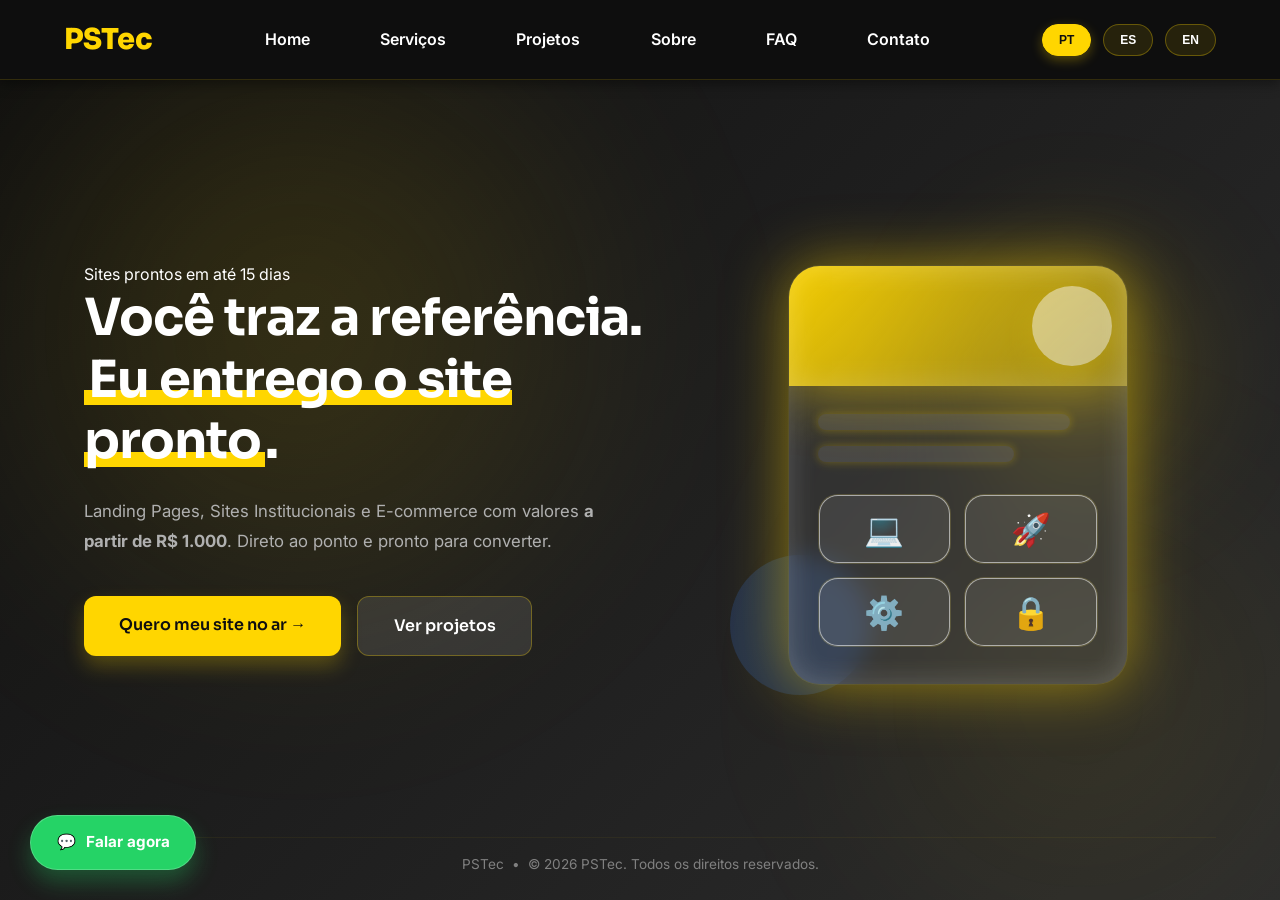
<file: index.html>
<!DOCTYPE html>
<html lang="pt-BR">
<head>
    <meta charset="UTF-8">
    <meta name="viewport" content="width=device-width, initial-scale=1.0">
    
    <!-- Título --> 
    <title>PSTec | Sites Prontos em até 15 Dias</title>

    <!-- Meta básico --> 
    <meta name="description" content="Você traz uma referência. Eu entrego o site pronto em até 15 dias. Criação de sites profissionais com agilidade e qualidade." /> 
    <meta name="keywords" content="criação de sites, site pronto, freelancer web, site institucional, site rápido" /> 
    <meta name="author" content="PSTec" />

    <!-- Open Graph (para compartilhamento no WhatsApp, redes sociais) --> 
    <meta property="og:title" content="PSTec | Sites Prontos em até 15 Dias" /> 
    <meta property="og:description" content="Você traz uma referência. Eu entrego o site pronto em até 15 dias." /> 
    <meta property="og:url" content="https://pstec.pavilasantana.com/" /> 
    <meta property="og:type" content="website" /> 
    <meta property="og:locale" content="pt_BR" />

    <!-- Canonical --> 
    <link rel="canonical" href="https://pstec.pavilasantana.com/" />

    <link rel="stylesheet" href="style.css">
    <link href="https://fonts.googleapis.com/css2?family=Inter:wght@400;500&family=Sora:wght@700;800&family=JetBrains+Mono:wght@500&display=swap" rel="stylesheet">
</head>

<body>
    <header class="navbar">
        <div class="logo">PSTec</div>
        <nav class="nav-links">
            <a href="index.html" data-i18n="navHome">Home</a>
            <a href="servicos.html" data-i18n="navServicos">Serviços</a>
            <a href="projetos.html" data-i18n="navProjetos">Projetos</a>
            <a href="sobre.html" data-i18n="navSobre">Sobre</a>
            <a href="faq.html" data-i18n="navFaq">FAQ</a>
            <a href="contato.html" data-i18n="navContato">Contato</a>
        </nav>
        <div class="lang-switch">
            <button class="lang-btn active" data-lang="pt">PT</button>
            <button class="lang-btn" data-lang="es">ES</button>
            <button class="lang-btn" data-lang="en">EN</button>
        </div>
    </header>

    <main>
        <section class="hero-section">
            <div class="container hero-container">
                <div class="hero-content">
                    <div class="badge-precision">
                        <span data-i18n="badgeText">SITES PRONTOS EM ATÉ 15 DIAS</span>
                    </div>
                    <h1 data-i18n="heroTitle">
                        Você traz a referência.<br>
                        Eu entrego o <span class="highlight-text">site</span><br>
                        <span style="color: var(--yellow-primary); background: none;">pronto.</span>
                    </h1>
                    <p class="hero-subtitle" data-i18n="heroSubtitle"></p>
                    <div class="button-group">
                        <a href="contato.html" class="btn-primary" data-i18n="btnStart">Quero meu site no ar</a>
                        <a href="projetos.html" class="btn-secondary" data-i18n="btnPortfolio">Ver como funciona</a>
                    </div>
                </div>

            <div class="hero-visual">
                    <div class="visual-card">
                        <div class="visual-card__header"></div>
                        <div class="visual-card__body">
                            <div class="visual-bar long"></div>
                            <div class="visual-bar medium"></div>
                            <div class="visual-card__grid">
                                <div class="grid-square">💻</div>
                                <div class="grid-square">🚀</div>
                                <div class="grid-square">⚙️</div>
                                <div class="grid-square">🔒</div>
                            </div>
                        </div>
                    </div>
                </div>
            </div>

            <div class="hero-footer">
                <span>PSTec</span>
                <span class="footer-separator">•</span>
                <span data-i18n="footerCopy">© 2026 PSTec. Todos os direitos reservados.</span>
            </div>
        </section>
    </main>

        <a href="https://wa.me/541176419463"
        class="float-whatsapp"
        target="_blank"
        rel="noopener noreferrer"
        aria-label="Fale conosco no WhatsApp">
            💬 <span data-i18n="btnWhatsapp"></span>
        </a>

<script type="module" src="script.js"></script>
</body>
</html>
</file>
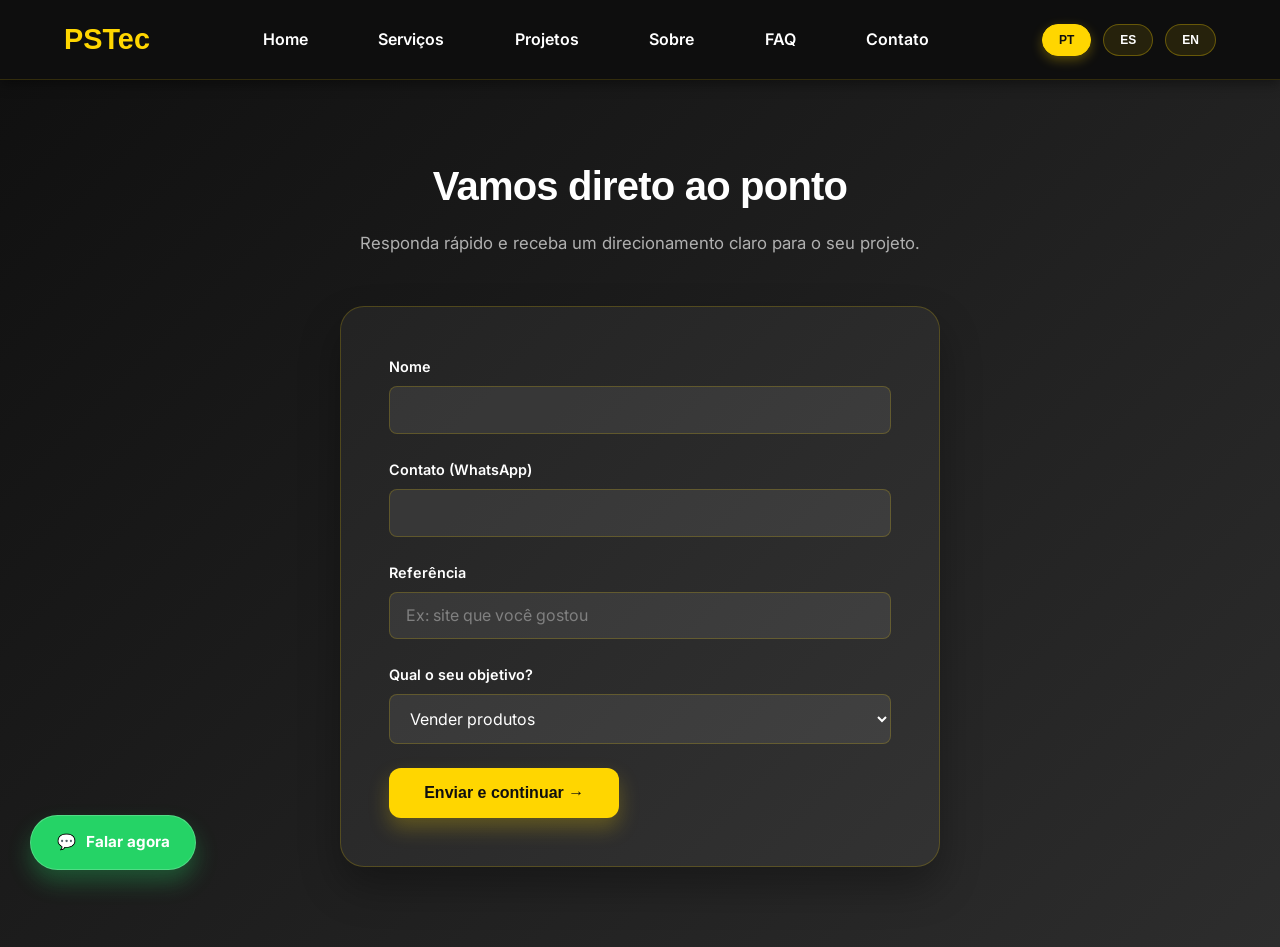
<file: contato.html>
<!DOCTYPE html>
<html lang="pt-BR">
<head>
    <meta charset="UTF-8">
    <meta name="viewport" content="width=device-width, initial-scale=1.0">
    <title>Contato | PSTec</title>
    <link rel="stylesheet" href="style.css">
    <link href="https://fonts.googleapis.com/css2?family=Inter:wght@400;500;600;800&display=swap" rel="stylesheet">
</head>
<body>
    <header class="navbar">
        <div class="logo">PSTec</div>
        <nav class="nav-links">
            <a href="index.html" data-i18n="navHome">Home</a>
            <a href="servicos.html" data-i18n="navServicos">Serviços</a>
            <a href="projetos.html" data-i18n="navProjetos">Projetos</a>
            <a href="sobre.html" data-i18n="navSobre">Sobre</a>
            <a href="faq.html" data-i18n="navFaq">FAQ</a>
            <a href="contato.html" data-i18n="navContato">Contato</a>
        </nav>
        <div class="lang-switch">
            <button class="lang-btn active" data-lang="pt">PT</button>
            <button class="lang-btn" data-lang="es">ES</button>
            <button class="lang-btn" data-lang="en">EN</button>
        </div>
    </header>

    <main>
        <section class="contact-section">
            <div class="contact-container">
                <div class="section-header centered">
                    <h2 data-i18n="contatoTitle">Vamos decolar o seu projeto?</h2>
                    <p data-i18n="contatoDesc" class="subtitle">Selecione o serviço desejado e entraremos em contato rapidamente.</p>
                </div>
                
                <!-- O ID 'my-form' é essencial para o script.js processar o envio via AJAX -->
                <form class="contact-form" id="my-form">

    <div class="input-group">
        <label for="nome" data-i18n="formName"></label>
        <input id="nome" type="text" name="nome" autocomplete="name" required>
    </div>

    <div class="input-group">
        <label for="contato" data-i18n="formEmail"></label>
        <input id="contato" type="email" name="contato" autocomplete="email" required>
    </div>

    <div class="input-group">
        <label for="referencia" data-i18n="formReferencia"></label>
        <input id="referencia" type="text" name="referencia" data-i18n-placeholder="phReferencia" autocomplete="off" required>
    </div>

    <div class="input-group">
        <label for="objetivo" data-i18n="formGoal"></label>
        <select id="objetivo" name="objetivo" required>
            <option data-i18n="opt1"></option>
            <option data-i18n="opt2"></option>
            <option data-i18n="opt3"></option>
        </select>
    </div>

    <button type="submit" class="btn-primary" data-i18n="formSubmit"></button>

</form>
            </div>
        </section>
    </main>

    <a href="https://wa.me/541176419463" id="whatsapp-btn" class="float-whatsapp" target="_blank" rel="noopener noreferrer" aria-label="Fale conosco no WhatsApp">
        <span class="wa-icon">💬</span> <span data-i18n="btnWhatsapp">Fale conosco</span>
    </a>

    <script type="module" src="script.js"></script>


    <div id="success-modal" class="modal-overlay" style="display: none;">
    <div class="modal-content">
        <div class="modal-icon">✅</div>
        <h3 data-i18n="modalTitle">Enviado com Sucesso!</h3>
        <p data-i18n="modalDesc">Recebemos sua mensagem. Em breve entraremos em contato para decolar seu projeto.</p>
        <button onclick="closeModal()" class="btn-primary">OK</button>
    </div>
</div>
</body>




</html>
</file>
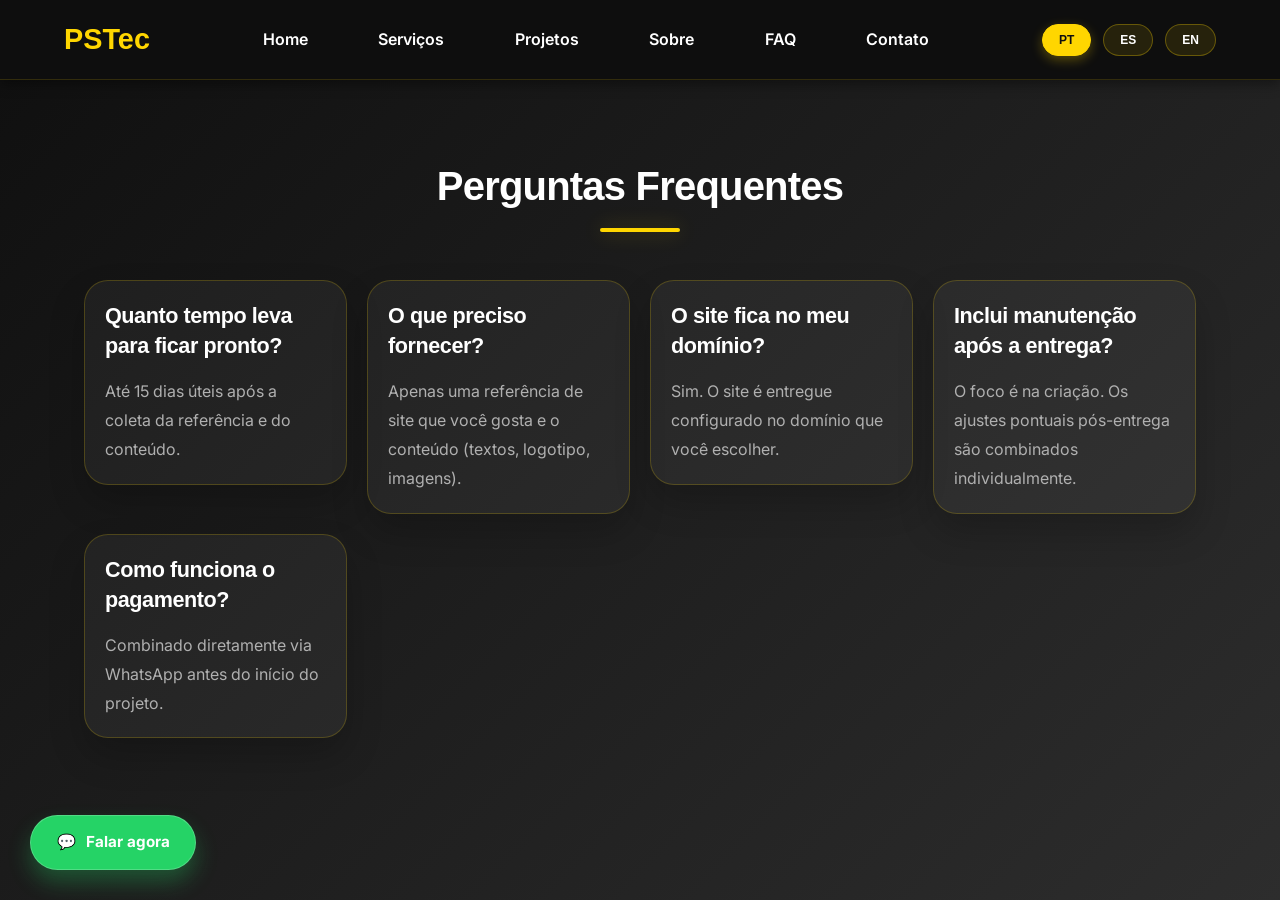
<file: faq.html>
<!DOCTYPE html>
<html lang="pt-BR">

<head>
    <meta charset="UTF-8">
    <meta name="viewport" content="width=device-width, initial-scale=1.0">
    <meta name="robots" content="index, follow">
    <meta name="author" content="PSTec">

    <title>FAQ | PSTec</title>
    <meta name="description" content="Perguntas Frequentes sobre a criação de sites rápidos na PSTec.">

    <link rel="stylesheet" href="style.css">
    <link href="https://fonts.googleapis.com/css2?family=Inter:wght@400;500;600;800&display=swap" rel="stylesheet">
</head>

<body>

<header class="navbar">
    <div class="logo">PSTec</div>

    <nav class="nav-links">
        <a href="index.html" data-i18n="navHome"></a>
        <a href="servicos.html" data-i18n="navServicos"></a>
        <a href="projetos.html" data-i18n="navProjetos"></a>
        <a href="sobre.html" data-i18n="navSobre"></a>
        <a href="faq.html" data-i18n="navFaq">FAQ</a>
        <a href="contato.html" data-i18n="navContato"></a>
    </nav>

    <div class="lang-switch">
        <button class="lang-btn active" data-lang="pt">PT</button>
        <button class="lang-btn" data-lang="es">ES</button>
        <button class="lang-btn" data-lang="en">EN</button>
    </div>
</header>

<main>
    <section class="projects-section">
        <div class="container">

            <div class="section-header">
                <h2 data-i18n="faqTitle">Perguntas Frequentes</h2>
                <div class="header-line"></div>
            </div>

            <div class="services-grid">

                <div class="service-card">
                    <h3 data-i18n="faqQ1">Quanto tempo leva para ficar pronto?</h3>
                    <p data-i18n="faqA1">Até 15 dias úteis após a coleta da referência e do conteúdo.</p>
                </div>

                <div class="service-card">
                    <h3 data-i18n="faqQ2">O que preciso fornecer?</h3>
                    <p data-i18n="faqA2">Apenas uma referência de site que você gosta e o conteúdo (textos, logotipo, imagens).</p>
                </div>

                <div class="service-card">
                    <h3 data-i18n="faqQ3">O site fica no meu domínio?</h3>
                    <p data-i18n="faqA3">Sim. O site é entregue configurado no domínio que você escolher.</p>
                </div>

                <div class="service-card">
                    <h3 data-i18n="faqQ4">Inclui manutenção após a entrega?</h3>
                    <p data-i18n="faqA4">O foco é na criação. Os ajustes pontuais pós-entrega são combinados individualmente.</p>
                </div>

                <div class="service-card">
                    <h3 data-i18n="faqQ5">Como funciona o pagamento?</h3>
                    <p data-i18n="faqA5">Combinado diretamente via WhatsApp antes do início do projeto.</p>
                </div>

            </div>
        </div>
    </section>
</main>

<!-- WHATSAPP -->
<a href="https://wa.me/541176419463"
   class="float-whatsapp"
   target="_blank"
   rel="noopener noreferrer"
   aria-label="Fale conosco no WhatsApp">
    💬 <span data-i18n="btnWhatsapp"></span>
</a>

<script type="module" src="script.js"></script>

</body>
</html>
</file>
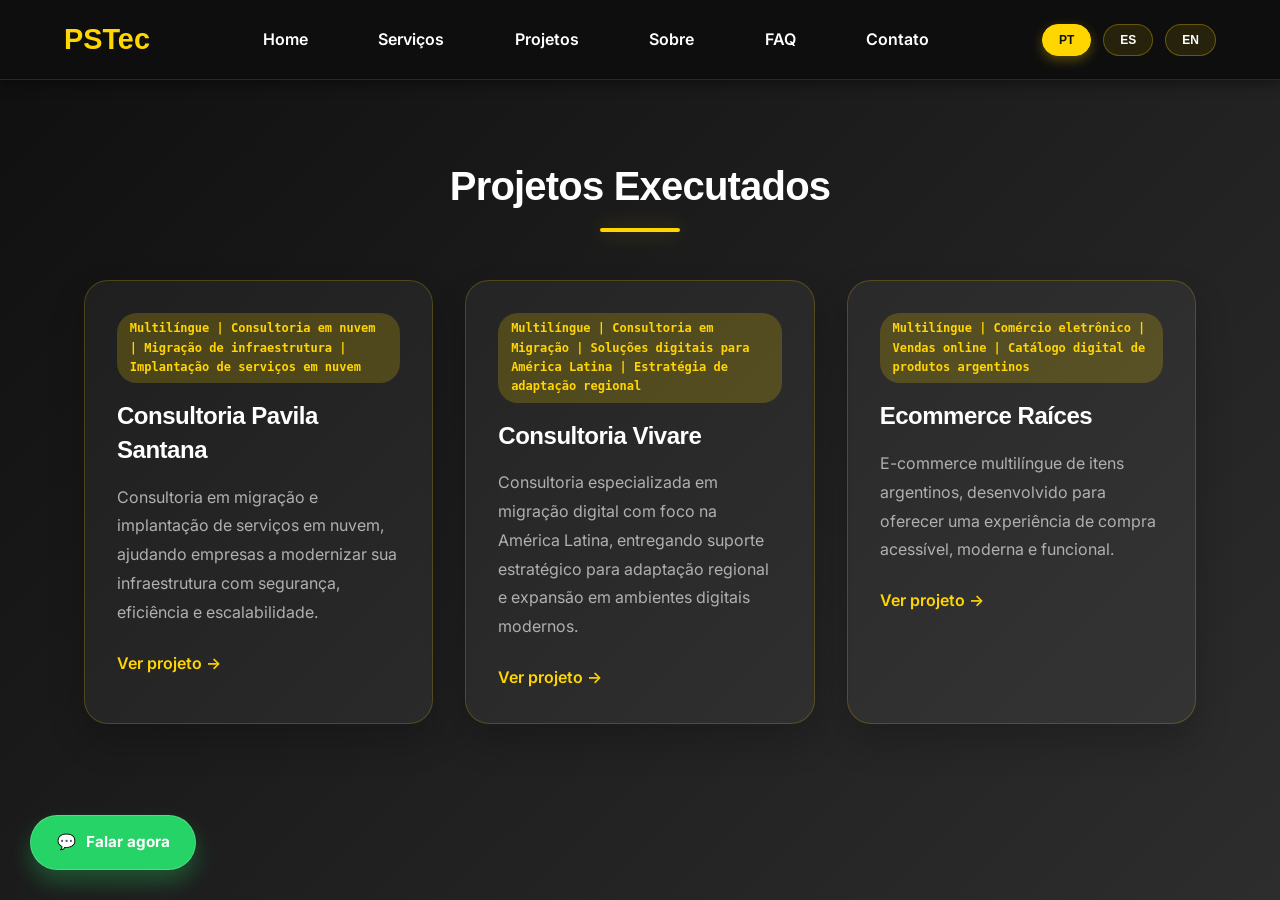
<file: projetos.html>
<!DOCTYPE html>
<html lang="pt-BR">

<head>
    <meta charset="UTF-8">
    <meta name="viewport" content="width=device-width, initial-scale=1.0">
    <meta name="robots" content="index, follow">
    <meta name="author" content="PSTec">

    <title>Projetos | PSTec</title>
    <meta name="description" content="Veja exemplos de projetos desenvolvidos: landing pages, e-commerces e sites institucionais rápidos e eficientes.">

    <link rel="stylesheet" href="style.css">
    <link href="https://fonts.googleapis.com/css2?family=Inter:wght@400;500;600;800&display=swap" rel="stylesheet">
</head>

<body>

<header class="navbar">
    <div class="logo">PSTec</div>

    <nav class="nav-links">
        <a href="index.html" data-i18n="navHome"></a>
        <a href="servicos.html" data-i18n="navServicos"></a>
        <a href="projetos.html" data-i18n="navProjetos"></a>
        <a href="sobre.html" data-i18n="navSobre"></a>
        <a href="faq.html" data-i18n="navFaq"></a>
        <a href="contato.html" data-i18n="navContato"></a>
    </nav>

    <div class="lang-switch">
        <button class="lang-btn active" data-lang="pt">PT</button>
        <button class="lang-btn" data-lang="es">ES</button>
        <button class="lang-btn" data-lang="en">EN</button>
    </div>
</header>

<main>
    <section class="projects-section">
        <div class="container">

            <div class="section-header">
                <h2 data-i18n="projectsTitle"></h2>
                <div class="header-line"></div>
            </div>

            <div class="projects-grid">

                <!-- PROJETO 1 -->
                <div class="project-card">
                    <div class="card-content">
                        <span class="tech-stack" data-i18n="proj1Tech"></span>

                        <h3 data-i18n="proj1Title"></h3>

                        <p data-i18n="proj1Desc"></p>

                        <a href="https://pavilasantana.com" class="card-link" target="_blank" rel="noopener noreferrer" data-i18n="btnViewProject"></a>
                    </div>
                </div>

                <!-- PROJETO 2 -->
                <div class="project-card">
                    <div class="card-content">
                        <span class="tech-stack" data-i18n="proj2Tech"></span>

                        <h3 data-i18n="proj2Title"></h3>

                        <p data-i18n="proj2Desc"></p>

                        <a href="https://consultoriavivare.netlify.app/" class="card-link" target="_blank" rel="noopener noreferrer" data-i18n="btnViewProject"></a>
                    </div>
                </div>

                <!-- PROJETO 3 -->
                <div class="project-card">
                    <div class="card-content">
                        <span class="tech-stack" data-i18n="proj3Tech"></span>

                        <h3 data-i18n="proj3Title"></h3>

                        <p data-i18n="proj3Desc"></p>

                        <a href="https://raicesoficial.online/" class="card-link" target="_blank" rel="noopener noreferrer" data-i18n="btnViewProject"></a>
                    </div>
                </div>

            </div>
        </div>
    </section>
</main>

<!-- WHATSAPP -->
<a href="https://wa.me/541176419463"
   class="float-whatsapp"
   target="_blank"
   rel="noopener noreferrer"
   aria-label="Fale conosco no WhatsApp">
    💬 <span data-i18n="btnWhatsapp"></span>
</a>

<script type="module" src="script.js"></script>

</body>
</html>
</file>
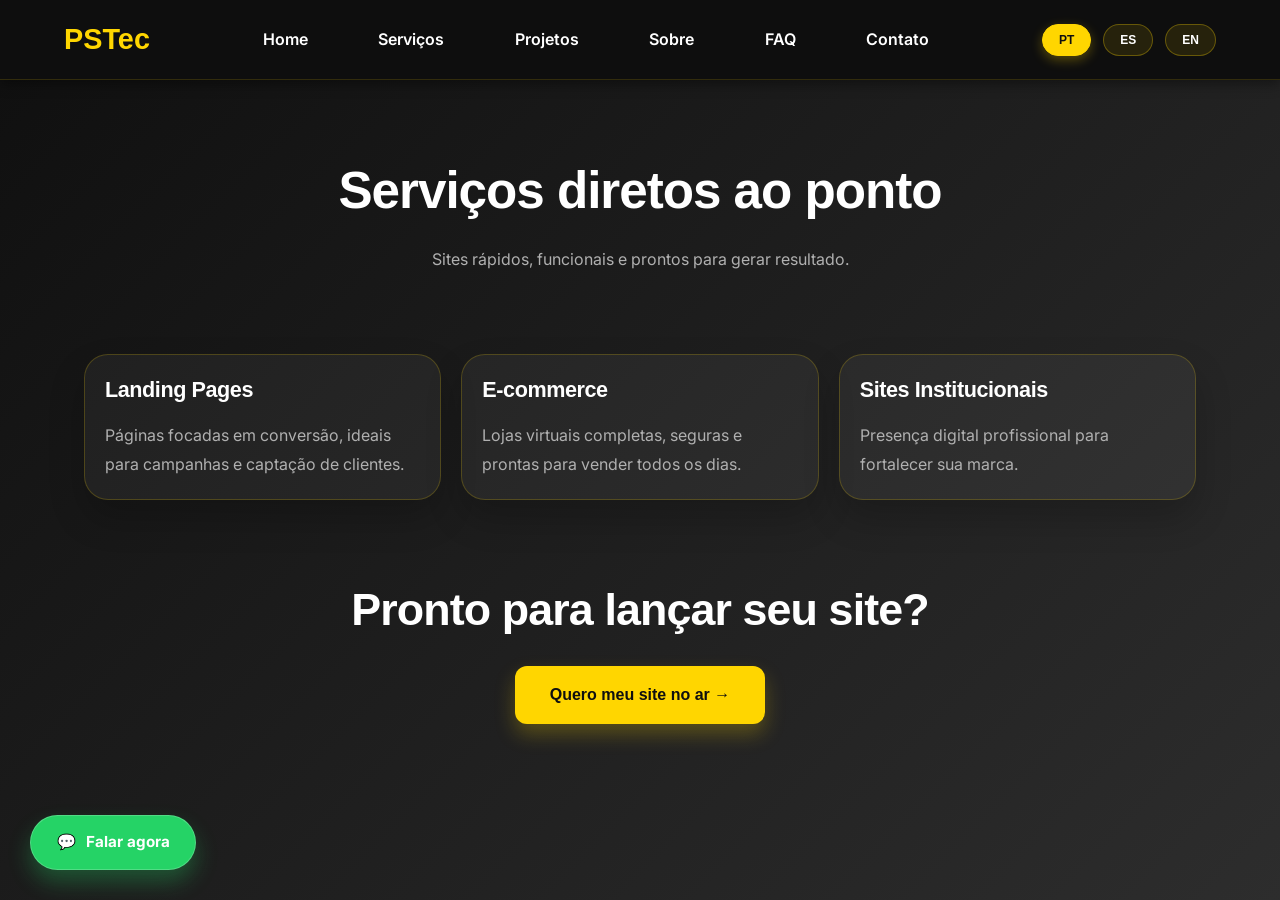
<file: servicos.html>
<!DOCTYPE html>
<html lang="pt-BR">

<head>
    <meta charset="UTF-8">
    <meta name="viewport" content="width=device-width, initial-scale=1.0">
    <meta name="robots" content="index, follow">
    <meta name="author" content="PSTec">

    <title>Serviços | PSTec</title>
    <meta name="description" content="Criação de sites rápidos: landing pages, e-commerce e sites institucionais. Direto ao ponto e prontos para converter.">

    <link rel="stylesheet" href="style.css">
    <link href="https://fonts.googleapis.com/css2?family=Inter:wght@400;500;600;800&display=swap" rel="stylesheet">
</head>

<body>

<header class="navbar">
    <div class="logo">PSTec</div>

    <nav class="nav-links">
        <a href="index.html" data-i18n="navHome"></a>
        <a href="servicos.html" data-i18n="navServicos"></a>
        <a href="projetos.html" data-i18n="navProjetos"></a>
        <a href="sobre.html" data-i18n="navSobre"></a>
        <a href="faq.html" data-i18n="navFaq"></a>
        <a href="contato.html" data-i18n="navContato"></a>
    </nav>

    <div class="lang-switch">
        <button class="lang-btn active" data-lang="pt">PT</button>
        <button class="lang-btn" data-lang="es">ES</button>
        <button class="lang-btn" data-lang="en">EN</button>
    </div>
</header>

<main>

    <!-- HERO -->
    <section class="services-hero">
        <div class="container services-hero-body">
            <div class="services-hero-text">
                <h1 data-i18n="servicesTitle"></h1>
                <p class="subtitle" data-i18n="servicesDesc"></p>
            </div>
        </div>
    </section>

    <!-- SERVIÇOS -->
    <section class="services-list">
        <div class="container services-grid">

            <div class="service-card">
                <div class="service-card-visual">
                    <div class="service-card-shape"></div>
                </div>
                <h3 data-i18n="service1Title"></h3>
                <p data-i18n="service1Desc"></p>
            </div>

            <div class="service-card">
                <div class="service-card-visual">
                    <div class="service-card-shape"></div>
                </div>
                <h3 data-i18n="service2Title"></h3>
                <p data-i18n="service2Desc"></p>
            </div>

            <div class="service-card">
                <div class="service-card-visual">
                    <div class="service-card-shape"></div>
                </div>
                <h3 data-i18n="service3Title"></h3>
                <p data-i18n="service3Desc"></p>
            </div>

        </div>
    </section>

    <!-- CTA -->
    <section class="services-cta">
        <div class="container">
            <h2 data-i18n="ctaTitle"></h2>
            <a href="contato.html" class="btn-primary" data-i18n="btnStart"></a>
        </div>
    </section>

</main>

<!-- WHATSAPP -->
<a href="https://wa.me/541176419463"
   class="float-whatsapp"
   target="_blank"
   rel="noopener noreferrer"
   aria-label="Fale conosco no WhatsApp">
    💬 <span data-i18n="btnWhatsapp"></span>
</a>

<script type="module" src="script.js"></script>

</body>
</html>
</file>
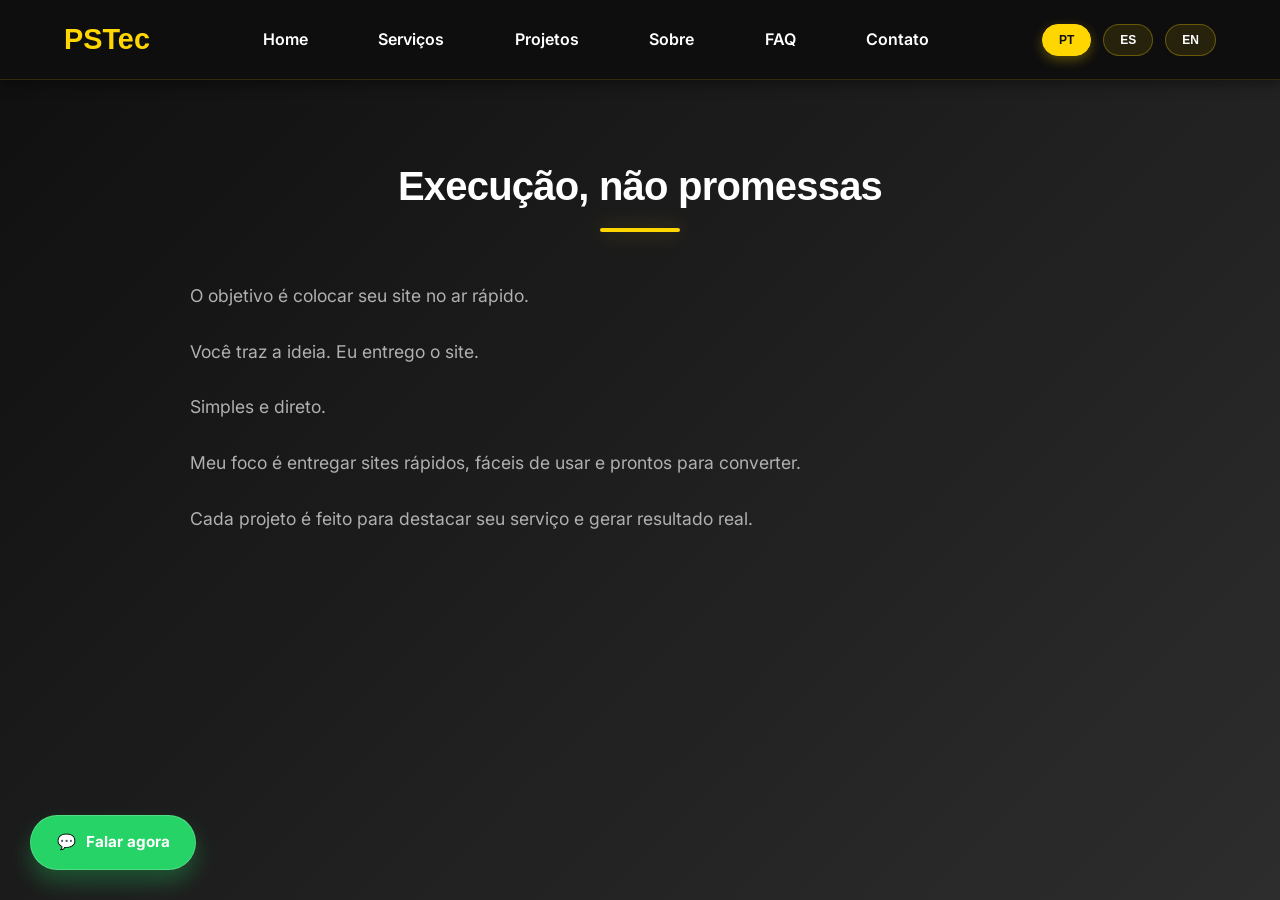
<file: sobre.html>
<!DOCTYPE html>
<html lang="pt-BR">

<head>
    <meta charset="UTF-8">
    <meta name="viewport" content="width=device-width, initial-scale=1.0">
    <meta name="robots" content="index, follow">
    <meta name="author" content="PSTec">

    <title>Sobre | PSTec</title>
    <meta name="description" content="Execução direta e sem complicação. Desenvolvimento de sites rápidos, funcionais e prontos para gerar resultado.">

    <link rel="stylesheet" href="style.css">
    <link href="https://fonts.googleapis.com/css2?family=Inter:wght@400;500;600;800&display=swap" rel="stylesheet">
</head>

<body>

<header class="navbar">
    <div class="logo">PSTec</div>

    <nav class="nav-links">
        <a href="index.html" data-i18n="navHome"></a>
        <a href="servicos.html" data-i18n="navServicos"></a>
        <a href="projetos.html" data-i18n="navProjetos"></a>
        <a href="sobre.html" data-i18n="navSobre"></a>
        <a href="faq.html" data-i18n="navFaq"></a>
        <a href="contato.html" data-i18n="navContato"></a>
    </nav>

    <div class="lang-switch">
        <button class="lang-btn active" data-lang="pt">PT</button>
        <button class="lang-btn" data-lang="es">ES</button>
        <button class="lang-btn" data-lang="en">EN</button>
    </div>
</header>

<main>
    <section class="about-section">
        <div class="container">

            <div class="section-header">
                <h2 data-i18n="sobreTitle"></h2>
                <div class="header-line"></div>
            </div>

            <div class="about-content">
                <p data-i18n="sobreP1"></p>
                <p data-i18n="sobreP2"></p>
                <p data-i18n="sobreP3"></p>
                <p data-i18n="sobreP4"></p>
                <p data-i18n="sobreP5"></p>
            </div>

        </div>
    </section>
</main>

<!-- WHATSAPP -->
<a href="https://wa.me/541176419463"
   class="float-whatsapp"
   target="_blank"
   rel="noopener noreferrer"
   aria-label="Fale conosco no WhatsApp">
    💬 <span data-i18n="btnWhatsapp"></span>
</a>

<script type="module" src="script.js"></script>

</body>
</html>
</file>
<file: style.css>
/* ==== RESET E VARIÁVEIS ==== */
* {
  margin: 0;
  padding: 0;
  box-sizing: border-box;
}

:root {
  --bg-dark: #0f0f0f;
  --bg-dark-secondary: #1a1a1a;
  --bg-gradient: linear-gradient(135deg, #0f0f0f 0%, #2d2d2d 100%);
  --yellow-primary: #FFD600;
  --yellow-hover: #E9C400;
  --yellow-light: #FFE170;
  --text-light: #ffff;
  --text-muted: #b0b0b0;
  --text-secondary: #808080;
  --border-color: rgba(255, 214, 0, 0.2);
  --transition: all 0.3s cubic-bezier(0.25, 0.46, 0.45, 0.94);
}

html {
  scroll-behavior: smooth;
}

body {
  background: var(--bg-gradient);
  color: var(--text-light);
  font-family: "Inter", -apple-system, BlinkMacSystemFont, "Segoe UI", sans-serif;
  line-height: 1.6;
  overflow-x: hidden;
  min-height: 100vh;
  display: flex;
  flex-direction: column;
}

/* ==== TIPOGRAFIA ==== */
h1, h2, h3, h4, h5, h6 {
  font-family: "Sora", -apple-system, BlinkMacSystemFont, "Segoe UI", sans-serif;
  font-weight: 700;
  letter-spacing: -0.02em;
}

h1 {
  font-size: clamp(2.5rem, 4vw, 3.5rem);
  line-height: 1.2;
}

h2 {
  font-size: clamp(2rem, 3.5vw, 2.8rem);
  line-height: 1.3;
}

h3 {
  font-size: 1.5rem;
  line-height: 1.4;
}

p {
  font-size: 1rem;
  line-height: 1.8;
}

/* ==== NAVBAR ==== */
.navbar {
  display: flex;
  justify-content: space-between;
  align-items: center;
  padding: 1.5rem 5%;
  position: sticky;
  top: 0;
  background: rgba(15, 15, 15, 0.98);
  backdrop-filter: blur(10px);
  border-bottom: 1px solid rgba(255, 214, 0, 0.15);
  z-index: 100;
  box-shadow: 0 4px 12px rgba(0, 0, 0, 0.4);
  height: 80px;
}

.logo {
  font-size: 1.8rem;
  font-weight: 800;
  color: var(--yellow-primary);
  text-decoration: none;
  font-family: "Sora", sans-serif;
  transition: var(--transition);
}

.logo:hover {
  transform: scale(1.05);
  text-shadow: 0 0 20px rgba(255, 214, 0, 0.3);
}

.nav-links {
  display: flex;
  gap: 2rem;
  list-style: none;
}

.nav-links a {
  text-decoration: none;
  color: var(--text-light);
  font-weight: 600;
  padding: 0.5rem 1.2rem;
  border-radius: 8px;
  transition: var(--transition);
  position: relative;
}

.nav-links a::after {
  content: "";
  position: absolute;
  bottom: 0;
  left: 0;
  width: 0;
  height: 2px;
  background: var(--yellow-primary);
  transition: width 0.3s ease;
}

.nav-links a:hover {
  background-color: rgba(255, 214, 0, 0.1);
  color: var(--yellow-primary);
}

.nav-links a:hover::after {
  width: 100%;
}

.lang-switch {
  display: flex;
  gap: 0.75rem;
  align-items: center;
}

.lang-btn {
  background: rgba(255, 214, 0, 0.1);
  border: 1px solid rgba(255, 214, 0, 0.3);
  color: var(--text-light);
  padding: 0.5rem 1rem;
  border-radius: 20px;
  cursor: pointer;
  font-weight: 600;
  text-transform: uppercase;
  font-size: 0.75rem;
  transition: var(--transition);
}

.lang-btn:hover {
  background: rgba(255, 214, 0, 0.2);
  border-color: var(--yellow-primary);
  transform: translateY(-2px);
}

.lang-btn.active {
  background: var(--yellow-primary);
  color: #0f0f0f;
  border-color: var(--yellow-primary);
  box-shadow: 0 4px 12px rgba(255, 214, 0, 0.3);
}

/* ==== MAIN CONTENT ==== */
main {
  flex: 1;
  display: flex;
  flex-direction: column;
}

/* ==== HERO SECTION - SINGLE PAGE APP LAYOUT ==== */
.hero-section {
  min-height: calc(100vh - 80px);
  display: flex;
  flex-direction: column;
  justify-content: space-between;
  padding: 2rem 5% 1.5rem 5%;
  position: relative;
  overflow: hidden;
  width: 100%;
}

.hero-section::before {
  content: "";
  position: absolute;
  top: -150px;
  left: -100px;
  width: 800px;
  height: 800px;
  background: radial-gradient(circle, rgba(255, 214, 0, 0.15) 0%, transparent 70%);
  filter: blur(80px);
  z-index: 0;
  pointer-events: none;
}

.hero-section::after {
  content: "";
  position: absolute;
  bottom: -100px;
  right: -100px;
  width: 600px;
  height: 600px;
  background: radial-gradient(circle, rgba(255, 214, 0, 0.08) 0%, transparent 70%);
  filter: blur(80px);
  z-index: 0;
  pointer-events: none;
}

.hero-container {
  display: grid;
  grid-template-columns: 1.2fr 1fr;
  gap: 4rem;
  align-items: center;
  flex-grow: 1;
  position: relative;
  z-index: 1;
  width: 100%;
  max-width: 1400px;
  margin: 0 auto;
}

.hero-content {
  flex: 1;
  min-width: 0;
  animation: slideInLeft 0.8s ease-out;
}

.badge {
  display: inline-block;
  background: rgba(255, 214, 0, 0.15);
  color: var(--yellow-primary);
  padding: 0.5rem 1rem;
  border-radius: 4px;
  font-size: 0.75rem;
  font-weight: 700;
  text-transform: uppercase;
  margin-bottom: 1.5rem;
  font-family: "JetBrains Mono", monospace;
  letter-spacing: 0.05em;
  border: 1px solid rgba(255, 214, 0, 0.3);
}

.hero-content h1 {
  margin-bottom: 1.5rem;
  color: var(--text-light);
}

.highlight-text {
  background: linear-gradient(120deg, var(--yellow-primary) 0%, var(--yellow-primary) 100%);
  background-repeat: no-repeat;
  background-size: 100% 0.3em;
  background-position: 0 88%;
  padding: 0 4px;
}

.hero-subtitle {
  font-size: 1.05rem;
  color: var(--text-muted);
  margin-bottom: 2.5rem;
  line-height: 1.8;
  max-width: 540px;
}

.button-group {
  display: flex;
  gap: 1rem;
  margin-bottom: 2rem;
  flex-wrap: wrap;
}

.btn-primary,
.btn-secondary {
  padding: 1rem 2.2rem;
  border-radius: 12px;
  font-weight: 600;
  text-decoration: none;
  transition: var(--transition);
  border: none;
  cursor: pointer;
  font-family: "Sora", sans-serif;
  font-size: 1rem;
  display: inline-block;
  white-space: nowrap;
}

.btn-primary {
  background: var(--yellow-primary);
  color: #0f0f0f;
  box-shadow: 0 10px 20px rgba(255, 214, 0, 0.25);
}

.btn-primary:hover {
  background: var(--yellow-hover);
  transform: translateY(-3px);
  box-shadow: 0 14px 24px rgba(255, 214, 0, 0.35);
}

.btn-secondary {
  background: rgba(255, 255, 255, 0.1);
  color: var(--text-light);
  border: 1px solid rgba(255, 214, 0, 0.3);
}

.btn-secondary:hover {
  background: rgba(255, 214, 0, 0.15);
  border-color: var(--yellow-primary);
  transform: translateY(-3px);
}

/* ==== HERO VISUAL ==== */
.hero-visual {
  position: relative;
  display: flex;
  align-items: center;
  justify-content: center;
  flex: 1;
  min-width: 300px;
  animation: slideInRight 0.8s ease-out;
}

.hero-visual::before {
  content: "";
  position: absolute;
  width: 300px;
  height: 300px;
  background: radial-gradient(circle, rgba(255, 214, 0, 0.3) 0%, transparent 70%);
  filter: blur(60px);
  top: -50px;
  right: -30px;
  z-index: 0;
}

.hero-visual::after {
  content: "";
  position: absolute;
  width: 140px;
  height: 140px;
  background: rgba(59, 130, 246, 0.18);
  bottom: -10px;
  left: 10px;
  border-radius: 50%;
  z-index: 0;
}

.visual-card {
  width: 340px;
  max-width: 100%;
  min-height: 420px;
  border-radius: 32px;
  background: rgba(255, 255, 255, 0.08);
  backdrop-filter: blur(12px);
  border: 1px solid rgba(255, 214, 0, 0.2);
  box-shadow: 0 35px 80px rgba(0, 0, 0, 0.3);
  overflow: hidden;
  position: relative;
  animation: floatCard 6.5s ease-in-out infinite;
  z-index: 2;

box-shadow: 0 0 60px rgba(255, 214, 0, 0.5), 
              inset 0 0 30px rgba(255, 255, 255, 0.2);
}

.visual-card__header {
  box-shadow: 0 0 60px rgba(255, 214, 0, 0.5), 
              inset 0 0 30px rgba(255, 255, 255, 0.2);
}

.visual-card__header::before {
  box-shadow: 0 10px 40px rgba(255, 214, 0, 0.4), 
              0 0 20px rgba(255, 255, 255, 0.3);
}

.visual-bar {
  box-shadow: 0 0 10px rgba(255, 214, 0, 0.3);
}

.grid-square {
  box-shadow: 0 0 15px rgba(255, 214, 0, 0.15);
  height: 70px;
  border-radius: 20px;
  background: rgba(15, 23, 42, 0.08);
  box-shadow: inset 0 0 0 1px rgba(255, 255, 255, 0.55);

  /* NOVO: Mostrar os ícones */
  display: flex;
  align-items: center;
  justify-content: center;
  font-size: 2rem;
  font-weight: 600;
}

/* Versão Premium com Glow */
.visual-card-premium .grid-square {
  background: rgba(15, 23, 42, 0.08);
  border-radius: 20px;
  display: flex;
  align-items: center;
  justify-content: center;
  font-size: 2rem;
  box-shadow: 0 0 15px rgba(255, 214, 0, 0.15);

}

.visual-card::before {
  content: "";
  position: absolute;
  inset: 0;
  border-radius: 32px;
  background: radial-gradient(circle at 20% 20%, rgba(255, 214, 0, 0.1), transparent 30%);
  pointer-events: none;
}

.visual-card__header {
  height: 120px;
  background: linear-gradient(135deg, rgba(255, 214, 0, 0.95), rgba(255, 214, 0, 0.4));
  position: relative;
  overflow: hidden;
}

.visual-card__header::before {
  content: "";
  position: absolute;
  width: 80px;
  height: 80px;
  border-radius: 50%;
  top: 20px;
  right: 15px;
  background: rgba(255, 255, 255, 0.45);
  box-shadow: 0 10px 30px rgba(255, 214, 0, 0.2);
}

.visual-card__body {
  padding: 1.8rem;
  display: grid;
  gap: 1rem;
}

.visual-bar {
  height: 16px;
  border-radius: 999px;
  background: rgba(255, 255, 255, 0.1);
}

.visual-bar.long {
  width: 90%;
}

.visual-bar.medium {
  width: 70%;
}

.visual-bar.short {
  width: 50%;
}

.visual-card__grid {
  display: grid;
  grid-template-columns: repeat(2, 1fr);
  gap: 0.8rem;
  margin-top: 1rem;
}

.grid-square {
  height: 70px;
  border-radius: 20px;
  background: rgba(255, 255, 255, 0.08);
  border: 1px solid rgba(255, 214, 0, 0.1);
}

.visual-chip {
  position: absolute;
  right: -20px;
  bottom: -20px;
  width: 120px;
  height: 120px;
  border-radius: 50%;
  background: rgba(255, 214, 0, 0.16);
  box-shadow: 0 0 0 22px rgba(255, 214, 0, 0.05);
  animation: pulseChip 3.5s ease-in-out infinite;
}

/* ==== HERO FOOTER ==== */
.hero-footer {
  display: flex;
  align-items: center;
  justify-content: center;
  gap: 0.5rem;
  font-size: 0.85rem;
  color: var(--text-secondary);
  width: 100%;
  padding-top: 1rem;
  border-top: 1px solid rgba(255, 214, 0, 0.05);
  margin-top: auto;
  position: relative;
  z-index: 1;
}

/* ==== ANIMAÇÕES ==== */
@keyframes floatCard {
  0%, 100% {
    transform: translateY(0px) rotate(0deg);
  }
  25% {
    transform: translateY(-10px) rotate(-0.25deg);
  }
  50% {
    transform: translateY(-18px) rotate(-0.35deg);
  }
  75% {
    transform: translateY(-10px) rotate(-0.2deg);
  }
}

@keyframes pulseChip {
  0%, 100% {
    transform: scale(1);
    opacity: 0.9;
  }
  50% {
    transform: scale(1.08);
    opacity: 0.72;
  }
}

@keyframes slideInLeft {
  from {
    opacity: 0;
    transform: translateX(-30px);
  }
  to {
    opacity: 1;
    transform: translateX(0);
  }
}

@keyframes slideInRight {
  from {
    opacity: 0;
    transform: translateX(30px);
  }
  to {
    opacity: 1;
    transform: translateX(0);
  }
}

@keyframes fadeIn {
  from {
    opacity: 0;
  }
  to {
    opacity: 1;
  }
}

/* ==== SEÇÕES GERAIS ==== */
.section-header {
  display: flex;
  flex-direction: column;
  align-items: center;
  gap: 1rem;
  margin-bottom: 3rem;
  text-align: center;
}

.section-header h2 {
  font-family: "Sora", sans-serif;
  font-size: 2.5rem;
  font-weight: 700;
  color: var(--text-light);
}

.header-line {
  width: 80px;
  height: 4px;
  border-radius: 999px;
  background: var(--yellow-primary);
  box-shadow: 0 0 20px rgba(255, 214, 0, 0.3);
}

.subtitle {
  color: var(--text-muted);
  font-size: 1.05rem;
  max-width: 760px;
  line-height: 1.8;
}

.services-hero,
.projects-section,
.about-section,
.contact-section {
  padding: 5rem 5%;
  position: relative;
  z-index: 1;
}

/* ==== SERVICES ==== */
.services-hero-body {
  display: flex;
  flex-direction: column;
  align-items: center;
  justify-content: center;
  text-align: center;
  gap: 1.5rem;
  padding-top: 2.5rem;
}

.services-hero-text {
  max-width: 720px;
  margin: 0 auto;
}

.services-hero-text h1 {
  margin-bottom: 1.5rem;
}

.services-hero-text p {
  font-size: 1rem;
  max-width: 680px;
  margin: 0 auto;
  color: var(--text-muted);
}

.services-hero-visual {
  position: relative;
  width: min(440px, 100%);
  margin: 2rem auto 0;
}

.service-visual-card {
  background: rgba(255, 255, 255, 0.05);
  border-radius: 32px;
  border: 1px solid rgba(255, 214, 0, 0.2);
  box-shadow: 0 30px 70px rgba(0, 0, 0, 0.3);
  overflow: hidden;
}

.service-visual-card__header {
  height: 120px;
  background: linear-gradient(135deg, rgba(255, 214, 0, 0.95), rgba(255, 214, 0, 0.35));
}

.service-visual-card__body {
  padding: 1.75rem;
  display: grid;
  gap: 1rem;
}

.service-visual-line {
  height: 14px;
  border-radius: 999px;
  background: rgba(255, 255, 255, 0.1);
}

.service-visual-line.long {
  width: 90%;
}

.service-visual-line.medium {
  width: 70%;
}

.service-visual-grid {
  display: grid;
  grid-template-columns: repeat(2, 1fr);
  gap: 0.8rem;
}

.service-visual-box {
  min-height: 72px;
  border-radius: 22px;
  background: rgba(255, 255, 255, 0.08);
  border: 1px solid rgba(255, 214, 0, 0.1);
}

.service-visual-dot {
  position: absolute;
  right: -20px;
  bottom: -20px;
  width: 100px;
  height: 100px;
  border-radius: 50%;
  background: rgba(255, 214, 0, 0.18);
  box-shadow: 0 0 0 16px rgba(255, 214, 0, 0.08);
}

.services-list {
  padding: 0 5% 2rem 5%;
}

.services-grid {
  display: grid;
  gap: 1.25rem;
  grid-template-columns: repeat(auto-fit, minmax(240px, 1fr));
  align-items: start;
}

.service-card {
  background: rgba(255, 255, 255, 0.05);
  border: 1px solid rgba(255, 214, 0, 0.2);
  border-radius: 24px;
  padding: 1.25rem;
  box-shadow: 0 18px 36px rgba(0, 0, 0, 0.2);
  display: flex;
  flex-direction: column;
  justify-content: flex-start;
  min-height: auto;
  transition: var(--transition);
}

.service-card:hover {
  background: rgba(255, 214, 0, 0.1);
  border-color: var(--yellow-primary);
  transform: translateY(-5px);
  box-shadow: 0 25px 50px rgba(255, 214, 0, 0.15);
}

.service-card h3 {
  font-size: 1.35rem;
  margin-bottom: 1rem;
  color: var(--text-light);
}

.service-card p {
  color: var(--text-muted);
  line-height: 1.8;
}

.services-benefits {
  padding: 4rem 0;
}

.benefits-list {
  list-style: none;
  display: grid;
  grid-template-columns: repeat(auto-fit, minmax(220px, 1fr));
  gap: 1rem;
  max-width: 920px;
  margin: 0 auto;
  padding: 0;
}

.benefits-list li {
  background: rgba(255, 255, 255, 0.05);
  border: 1px solid rgba(255, 214, 0, 0.2);
  border-radius: 18px;
  padding: 1rem 1.25rem;
  color: var(--text-light);
  font-weight: 600;
  min-height: 110px;
  display: flex;
  align-items: center;
  justify-content: center;
  text-align: center;
  transition: var(--transition);
}

.benefits-list li:hover {
  background: rgba(255, 214, 0, 0.1);
  border-color: var(--yellow-primary);
  transform: translateY(-3px);
}

.services-cta {
  padding: 3rem 0 5rem;
  text-align: center;
}

.services-cta h2 {
  margin-bottom: 1.75rem;
}

/* ==== PROJECTS ==== */
.projects-grid {
  display: grid;
  grid-template-columns: repeat(auto-fit, minmax(300px, 1fr));
  gap: 2rem;
}

.project-card {
  background: rgba(255, 255, 255, 0.05);
  border: 1px solid rgba(255, 214, 0, 0.2);
  border-radius: 24px;
  padding: 2rem;
  transition: var(--transition);
  box-shadow: 0 18px 36px rgba(0, 0, 0, 0.2);
  overflow: hidden;
  position: relative;
}

.project-card::before {
  content: "";
  position: absolute;
  top: 0;
  left: 0;
  right: 0;
  height: 4px;
  background: linear-gradient(90deg, var(--yellow-primary), transparent);
  opacity: 0;
  transition: opacity 0.3s ease;
}

.project-card:hover {
  background: rgba(255, 214, 0, 0.1);
  border-color: var(--yellow-primary);
  transform: translateY(-5px);
  box-shadow: 0 25px 50px rgba(255, 214, 0, 0.15);
}

.project-card:hover::before {
  opacity: 1;
}

.tech-stack {
  display: inline-block;
  background: rgba(255, 214, 0, 0.2);
  color: var(--yellow-primary);
  padding: 0.4rem 0.8rem;
  border-radius: 20px;
  font-size: 0.75rem;
  font-weight: 700;
  margin-bottom: 1rem;
  font-family: "JetBrains Mono", monospace;
}

.project-card h3 {
  font-family: "Sora", sans-serif;
  font-size: 1.5rem;
  margin-bottom: 1rem;
  color: var(--text-light);
}

.project-card p {
  color: var(--text-muted);
  margin-bottom: 1.5rem;
  line-height: 1.8;
}

.card-link {
  color: var(--yellow-primary);
  text-decoration: none;
  font-weight: 600;
  transition: var(--transition);
  display: inline-block;
}

.card-link:hover {
  color: var(--yellow-hover);
  transform: translateX(5px);
}

/* ==== ABOUT ==== */
.about-content {
  max-width: 900px;
  margin: 0 auto;
}

.about-content p {
  font-size: 1.1rem;
  color: var(--text-muted);
  margin-bottom: 1.5rem;
  line-height: 1.8;
}

.about-highlights {
  display: grid;
  grid-template-columns: repeat(auto-fit, minmax(200px, 1fr));
  gap: 2rem;
  margin-top: 3rem;
}

.highlight-box {
  background: rgba(255, 255, 255, 0.05);
  border: 1px solid rgba(255, 214, 0, 0.2);
  border-radius: 16px;
  padding: 2rem;
  text-align: center;
  transition: var(--transition);
}

.highlight-box:hover {
  background: rgba(255, 214, 0, 0.1);
  border-color: var(--yellow-primary);
  transform: translateY(-3px);
}

.highlight-box h4 {
  color: var(--yellow-primary);
  margin-bottom: 0.5rem;
}

.highlight-box p {
  color: var(--text-muted);
  font-size: 0.95rem;
}

/* ==== CONTACT ==== */
.contact-container {
  max-width: 600px;
  margin: 0 auto;
}

.contact-form {
  background: rgba(255, 255, 255, 0.05);
  border: 1px solid rgba(255, 214, 0, 0.2);
  padding: 3rem;
  border-radius: 24px;
  box-shadow: 0 20px 40px rgba(0, 0, 0, 0.3);
}

.input-group {
  margin-bottom: 1.5rem;
}

.input-group label {
  display: block;
  font-weight: 600;
  margin-bottom: 0.5rem;
  color: var(--text-light);
  font-size: 0.9rem;
}

.input-group input,
.input-group select,
.input-group textarea {
  width: 100%;
  padding: 0.8rem 1rem;
  background: rgba(255, 255, 255, 0.08);
  border: 1px solid rgba(255, 214, 0, 0.2);
  border-radius: 8px;
  color: var(--text-light);
  font-family: "Inter", sans-serif;
  transition: var(--transition);
  font-size: 1rem;
}

.input-group input::placeholder,
.input-group textarea::placeholder {
  color: var(--text-secondary);
}

.input-group input:focus,
.input-group select:focus,
.input-group textarea:focus {
  outline: none;
  background: rgba(255, 255, 255, 0.12);
  border-color: var(--yellow-primary);
  box-shadow: 0 0 0 4px rgba(255, 214, 0, 0.15);
}

.input-group textarea {
  resize: vertical;
  min-height: 120px;
}

/* ==== MODAL ==== */
#success-modal {
  display: none;
}

.modal-overlay {
  position: fixed;
  top: 0;
  left: 0;
  width: 100%;
  height: 100%;
  background: rgba(0, 0, 0, 0.7);
  backdrop-filter: blur(5px);
  display: flex;
  align-items: center;
  justify-content: center;
  z-index: 2000;
}

.modal-content {
  background: rgba(45, 45, 45, 0.95);
  border: 1px solid rgba(255, 214, 0, 0.2);
  padding: 2.5rem;
  border-radius: 20px;
  text-align: center;
  max-width: 400px;
  width: 90%;
  box-shadow: 0 20px 40px rgba(0, 0, 0, 0.4);
  animation: modalShow 0.3s ease-out;
}

.modal-icon {
  font-size: 3rem;
  margin-bottom: 1rem;
}

.modal-content h3 {
  color: var(--yellow-primary);
  margin-bottom: 0.5rem;
  font-weight: 700;
}

.modal-content p {
  color: var(--text-muted);
  margin-bottom: 1.5rem;
}

.modal-close-btn {
  background: var(--yellow-primary);
  color: #0f0f0f;
  border: none;
  padding: 0.8rem 1.5rem;
  border-radius: 8px;
  font-weight: 600;
  cursor: pointer;
  transition: var(--transition);
}

.modal-close-btn:hover {
  background: var(--yellow-hover);
  transform: translateY(-2px);
}

@keyframes modalShow {
  from {
    transform: scale(0.8);
    opacity: 0;
  }
  to {
    transform: scale(1);
    opacity: 1;
  }
}

/* ==== WHATSAPP BUTTON ==== */
.float-whatsapp {
  position: fixed;
  bottom: 30px;
  left: 30px;
  background: #25d366;
  color: #fff;
  padding: 0.9rem 1.6rem;
  border-radius: 30px;
  text-decoration: none;
  font-weight: 700;
  font-size: 0.95rem;
  display: flex;
  align-items: center;
  gap: 10px;
  box-shadow: 0 12px 22px rgba(37, 211, 102, 0.3);
  border: 1px solid rgba(255, 255, 255, 0.2);
  transition: var(--transition);
  z-index: 1000;
}

.float-whatsapp:hover {
  transform: translateY(-3px);
  box-shadow: 0 14px 28px rgba(37, 211, 102, 0.4);
}

/* ==== FOOTER ==== */
.footer {
  background: rgba(15, 15, 15, 0.95);
  border-top: 1px solid rgba(255, 214, 0, 0.15);
  color: var(--text-light);
  padding: 2rem 5%;
  margin-top: auto;
  position: relative;
  z-index: 10;
}

.footer-content {
  display: grid;
  grid-template-columns: repeat(auto-fit, minmax(220px, 1fr));
  gap: 2rem;
  margin-bottom: 1rem;
  max-width: 1400px;
  margin-left: auto;
  margin-right: auto;
}

.footer-section h4 {
  color: var(--yellow-primary);
  margin-bottom: 1rem;
  font-weight: 700;
}

.footer-section p,
.footer-section a {
  color: var(--text-muted);
  text-decoration: none;
  transition: var(--transition);
  font-size: 0.95rem;
}

.footer-section ul {
  list-style: none;
  padding: 0;
}

.footer-section ul li {
  margin-bottom: 0.5rem;
}

.footer-section a:hover {
  color: var(--yellow-primary);
  transform: translateX(3px);
}

.footer-bottom {
  border-top: 1px solid rgba(255, 214, 0, 0.15);
  padding-top: 1rem;
  text-align: center;
  color: var(--text-muted);
  font-size: 0.9rem;
  max-width: 1400px;
  margin: 0 auto;
}

/* ==== CONTAINER ==== */
.container {
  max-width: 1200px;
  margin: 0 auto;
  padding: 0 20px;
  width: 100%;
}

/* ==== UTILITIES ==== */
.text-center {
  text-align: center;
}

.text-yellow {
  color: var(--yellow-primary);
}

.mt-1 { margin-top: 1rem; }
.mt-2 { margin-top: 2rem; }
.mt-3 { margin-top: 3rem; }

.mb-1 { margin-bottom: 1rem; }
.mb-2 { margin-bottom: 2rem; }
.mb-3 { margin-bottom: 3rem; }

.pt-1 { padding-top: 1rem; }
.pt-2 { padding-top: 2rem; }
.pt-3 { padding-top: 3rem; }

.pb-1 { padding-bottom: 1rem; }
.pb-2 { padding-bottom: 2rem; }
.pb-3 { padding-bottom: 3rem; }

/* ==== RESPONSIVE ==== */
@media (max-width: 1024px) {
  .hero-container {
    grid-template-columns: 1fr;
    text-align: center;
    gap: 30px;
  }

  .hero-content {
    max-width: 100%;
  }

  .button-group {
    justify-content: center;
  }

  .nav-links {
    gap: 1rem;
  }

  .services-grid,
  .projects-grid {
    grid-template-columns: repeat(auto-fit, minmax(250px, 1fr));
  }
}

@media (max-width: 768px) {
  .navbar {
    flex-direction: column;
    gap: 1rem;
    padding: 1rem 5%;
    height: auto;
  }

  .nav-links {
    flex-direction: column;
    gap: 0.5rem;
    width: 100%;
  }

  .nav-links a {
    padding: 0.75rem 1rem;
  }

  h1 {
    font-size: 2rem;
  }

  h2 {
    font-size: 1.8rem;
  }

  .hero-section {
    min-height: calc(100vh - auto);
    padding: 2rem 5%;
  }

  .hero-container {
    grid-template-columns: 1fr;
    gap: 2rem;
  }

  .hero-visual {
    min-width: 280px;
  }

  .visual-card {
    width: 280px;
    min-height: 350px;
  }

  .services-hero,
  .projects-section,
  .about-section,
  .contact-section {
    padding: 3rem 5%;
  }

  .services-grid,
  .projects-grid,
  .benefits-list {
    grid-template-columns: 1fr;
  }

  .contact-form {
    padding: 2rem;
  }

  .button-group {
    flex-direction: column;
  }

  .btn-primary,
  .btn-secondary {
    width: 100%;
    text-align: center;
  }

  .float-whatsapp {
    bottom: 20px;
    left: 20px;
    padding: 0.8rem 1.2rem;
    font-size: 0.85rem;
  }

  .footer-content {
    grid-template-columns: 1fr;
    gap: 1rem;
  }
}

@media (max-width: 480px) {
  .navbar {
    padding: 1rem 3%;
  }

  .logo {
    font-size: 1.5rem;
  }

  .nav-links {
    gap: 0.5rem;
  }

  h1 {
    font-size: 1.5rem;
  }

  h2 {
    font-size: 1.3rem;
  }

  .hero-section {
    padding: 2rem 3%;
  }

  .hero-content {
    max-width: 100%;
  }

  .hero-subtitle {
    font-size: 0.95rem;
  }

  .button-group {
    gap: 0.5rem;
  }

  .btn-primary,
  .btn-secondary {
    padding: 0.8rem 1.5rem;
    font-size: 0.9rem;
  }

  .services-hero,
  .projects-section,
  .about-section,
  .contact-section {
    padding: 2rem 3%;
  }

  .contact-form {
    padding: 1.5rem;
  }

  .section-header h2 {
    font-size: 1.8rem;
  }

  .float-whatsapp {
    bottom: 15px;
    left: 15px;
    padding: 0.7rem 1rem;
    font-size: 0.8rem;
  }
}

/* ==== SCROLLBAR ==== */
::-webkit-scrollbar {
  width: 10px;
}

::-webkit-scrollbar-track {
  background: rgba(255, 214, 0, 0.05);
}

::-webkit-scrollbar-thumb {
  background: rgba(255, 214, 0, 0.3);
  border-radius: 5px;
}

::-webkit-scrollbar-thumb:hover {
  background: rgba(255, 214, 0, 0.5);
}
</file>
